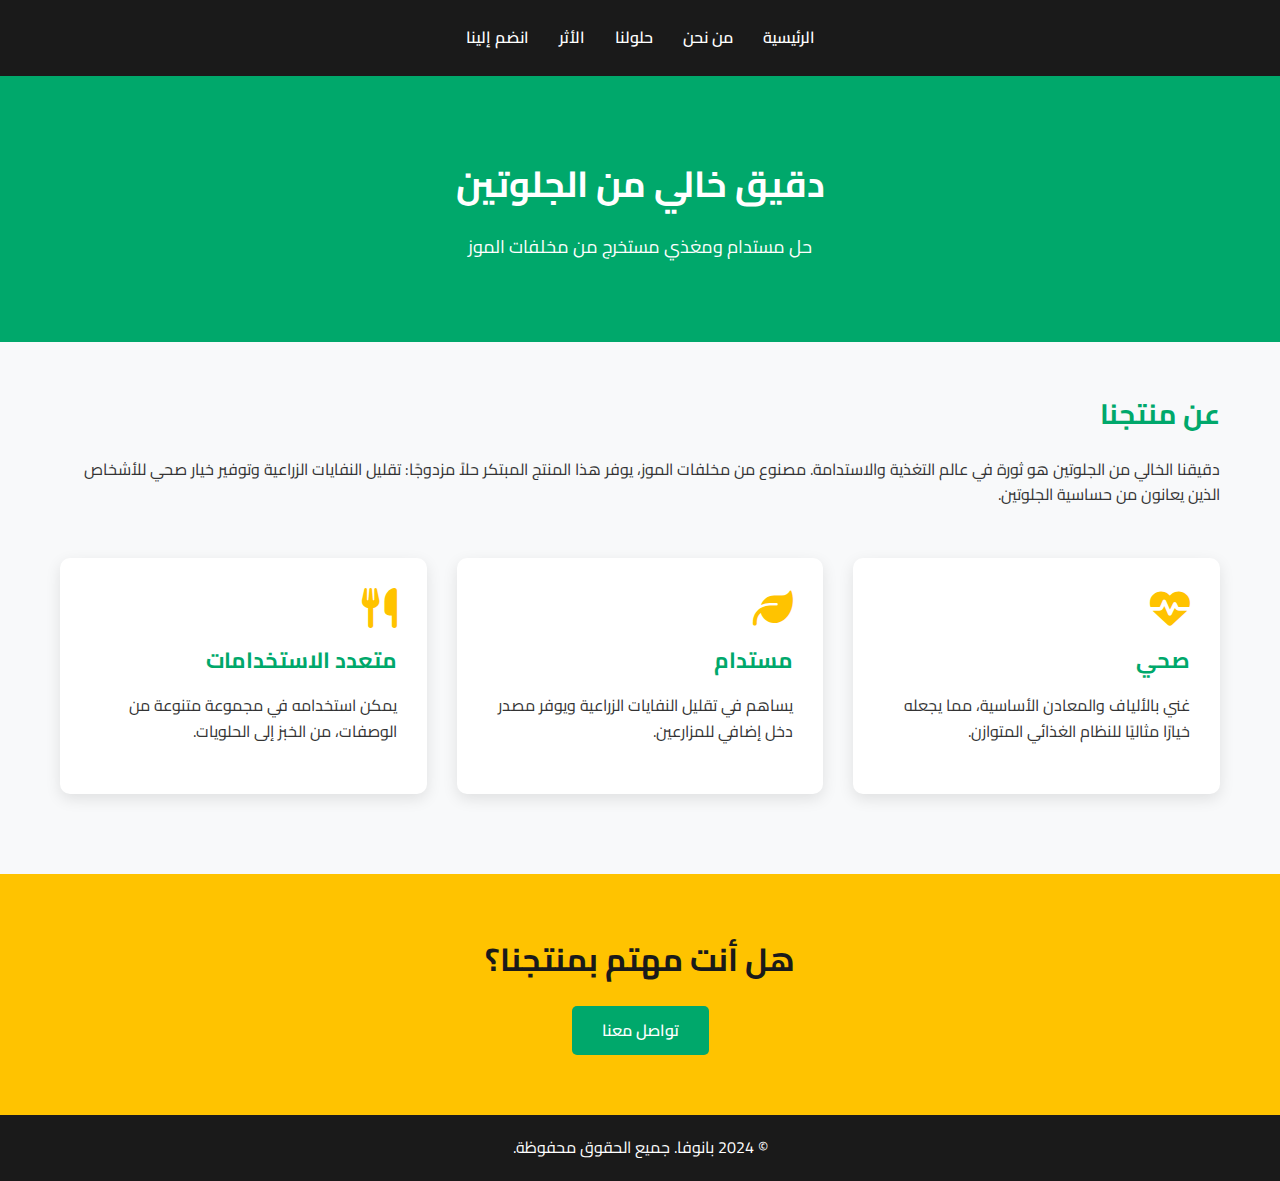
<file: gluten-free-flour.html>
<!DOCTYPE html>
<html lang="ar" dir="rtl">
<head>
    <meta charset="UTF-8">
    <meta name="viewport" content="width=device-width, initial-scale=1.0">
    <title>دقيق خالي من الجلوتين - بانوفا</title>
    <link href="https://fonts.googleapis.com/css2?family=Cairo:wght@300;400;600;700&display=swap" rel="stylesheet">
    <link rel="stylesheet" href="https://cdnjs.cloudflare.com/ajax/libs/font-awesome/6.1.1/css/all.min.css">
    <style>
        :root {
            --primary-color: #00A86B;
            --secondary-color: #FFC300;
            --text-color: #333333;
            --bg-color: #F8F9FA;
            --white: #FFFFFF;
            --dark-bg: #1A1A1A;
        }

        * {
            margin: 0;
            padding: 0;
            box-sizing: border-box;
        }

        body {
            font-family: 'Cairo', sans-serif;
            line-height: 1.6;
            color: var(--text-color);
            background-color: var(--bg-color);
            overflow-x: hidden;
            text-align: right;
        }

        .container {
            max-width: 1200px;
            margin: 0 auto;
            padding: 0 20px;
        }

        header {
            background-color: var(--dark-bg);
            color: var(--white);
            padding: 20px 0;
            position: relative;
        }

        .menu-toggle {
            display: none;
            cursor: pointer;
            font-size: 24px;
            color: var(--white);
            position: absolute;
            top: 20px;
            left: 20px;
        }

        nav ul {
            list-style-type: none;
            display: flex;
            justify-content: center;
            flex-wrap: wrap;
        }

        nav ul li {
            margin: 5px 15px;
        }

        nav ul li a {
            color: var(--white);
            text-decoration: none;
            font-weight: 600;
            transition: color 0.3s ease;
        }

        nav ul li a:hover {
            color: var(--secondary-color);
        }

        .hero {
            background-color: var(--primary-color);
            color: var(--white);
            text-align: center;
            padding: 80px 0;
        }

        .hero h1 {
            font-size: 36px;
            margin-bottom: 20px;
        }

        .hero p {
            font-size: 18px;
            max-width: 600px;
            margin: 0 auto;
        }

        .content {
            padding: 50px 0;
        }

        .content h2 {
            color: var(--primary-color);
            margin-bottom: 20px;
            font-size: 28px;
        }

        .content p {
            margin-bottom: 20px;
        }

        .features {
            display: flex;
            flex-wrap: wrap;
            justify-content: space-between;
            margin-top: 50px;
        }

        .feature {
            flex-basis: calc(33.333% - 20px);
            background-color: var(--white);
            padding: 30px;
            border-radius: 10px;
            box-shadow: 0 5px 15px rgba(0,0,0,0.1);
            margin-bottom: 30px;
            transition: transform 0.3s ease, box-shadow 0.3s ease;
        }

        .feature:hover {
            transform: translateY(-5px);
            box-shadow: 0 10px 20px rgba(0,0,0,0.2);
        }

        .feature h3 {
            color: var(--primary-color);
            margin-bottom: 15px;
            font-size: 22px;
        }

        .feature i {
            font-size: 40px;
            color: var(--secondary-color);
            margin-bottom: 15px;
        }

        .cta {
            background-color: var(--secondary-color);
            text-align: center;
            padding: 60px 0;
        }

        .cta h2 {
            color: var(--dark-bg);
            margin-bottom: 20px;
            font-size: 32px;
        }

        .cta-button {
            display: inline-block;
            background-color: var(--primary-color);
            color: var(--white);
            padding: 12px 30px;
            text-decoration: none;
            border-radius: 5px;
            font-weight: 600;
            transition: background-color 0.3s ease, transform 0.3s ease;
        }

        .cta-button:hover {
            background-color: #008c5a;
            transform: scale(1.05);
        }

        footer {
            background-color: var(--dark-bg);
            color: var(--white);
            text-align: center;
            padding: 20px 0;
        }

        @media (max-width: 768px) {
            .menu-toggle {
                display: block;
            }

            nav ul {
                display: none;
                flex-direction: column;
                align-items: center;
            }

            nav ul.active {
                display: flex;
            }

            .hero h1 {
                font-size: 28px;
            }

            .hero p {
                font-size: 16px;
            }

            .content h2 {
                font-size: 24px;
            }

            .feature {
                flex-basis: 100%;
            }

            .cta h2 {
                font-size: 28px;
            }
        }
    </style>
</head>
<body>
    <header>
        <div class="container">
            <div class="menu-toggle">
                <i class="fas fa-bars"></i>
            </div>
            <nav>
                <ul>
                    <li><a href="index.html">الرئيسية</a></li>
                    <li><a href="index.html#about">من نحن</a></li>
                    <li><a href="index.html#solutions">حلولنا</a></li>
                    <li><a href="index.html#impact">الأثر</a></li>
                    <li><a href="index.html#get-involved">انضم إلينا</a></li>
                </ul>
            </nav>
        </div>
    </header>

    <section class="hero">
        <div class="container">
            <h1>دقيق خالي من الجلوتين</h1>
            <p>حل مستدام ومغذي مستخرج من مخلفات الموز</p>
        </div>
    </section>

    <section class="content">
        <div class="container">
            <h2>عن منتجنا</h2>
            <p>دقيقنا الخالي من الجلوتين هو ثورة في عالم التغذية والاستدامة. مصنوع من مخلفات الموز، يوفر هذا المنتج المبتكر حلاً مزدوجًا: تقليل النفايات الزراعية وتوفير خيار صحي للأشخاص الذين يعانون من حساسية الجلوتين.</p>

            <div class="features">
                <div class="feature">
                    <i class="fas fa-heartbeat"></i>
                    <h3>صحي</h3>
                    <p>غني بالألياف والمعادن الأساسية، مما يجعله خيارًا مثاليًا للنظام الغذائي المتوازن.</p>
                </div>
                <div class="feature">
                    <i class="fas fa-leaf"></i>
                    <h3>مستدام</h3>
                    <p>يساهم في تقليل النفايات الزراعية ويوفر مصدر دخل إضافي للمزارعين.</p>
                </div>
                <div class="feature">
                    <i class="fas fa-utensils"></i>
                    <h3>متعدد الاستخدامات</h3>
                    <p>يمكن استخدامه في مجموعة متنوعة من الوصفات، من الخبز إلى الحلويات.</p>
                </div>
            </div>
        </div>
    </section>

    <section class="cta">
        <div class="container">
            <h2>هل أنت مهتم بمنتجنا؟</h2>
            <a href="index.html#get-involved" class="cta-button">تواصل معنا</a>
        </div>
    </section>

    <footer>
        <div class="container">
            <p>&copy; 2024 بانوفا. جميع الحقوق محفوظة.</p>
        </div>
    </footer>

    <script>
        document.addEventListener('DOMContentLoaded', function() {
            const menuToggle = document.querySelector('.menu-toggle');
            const navUl = document.querySelector('nav ul');

            menuToggle.addEventListener('click', function() {
                navUl.classList.toggle('active');
            });
        });
    </script>
</body>
</html>
</file>
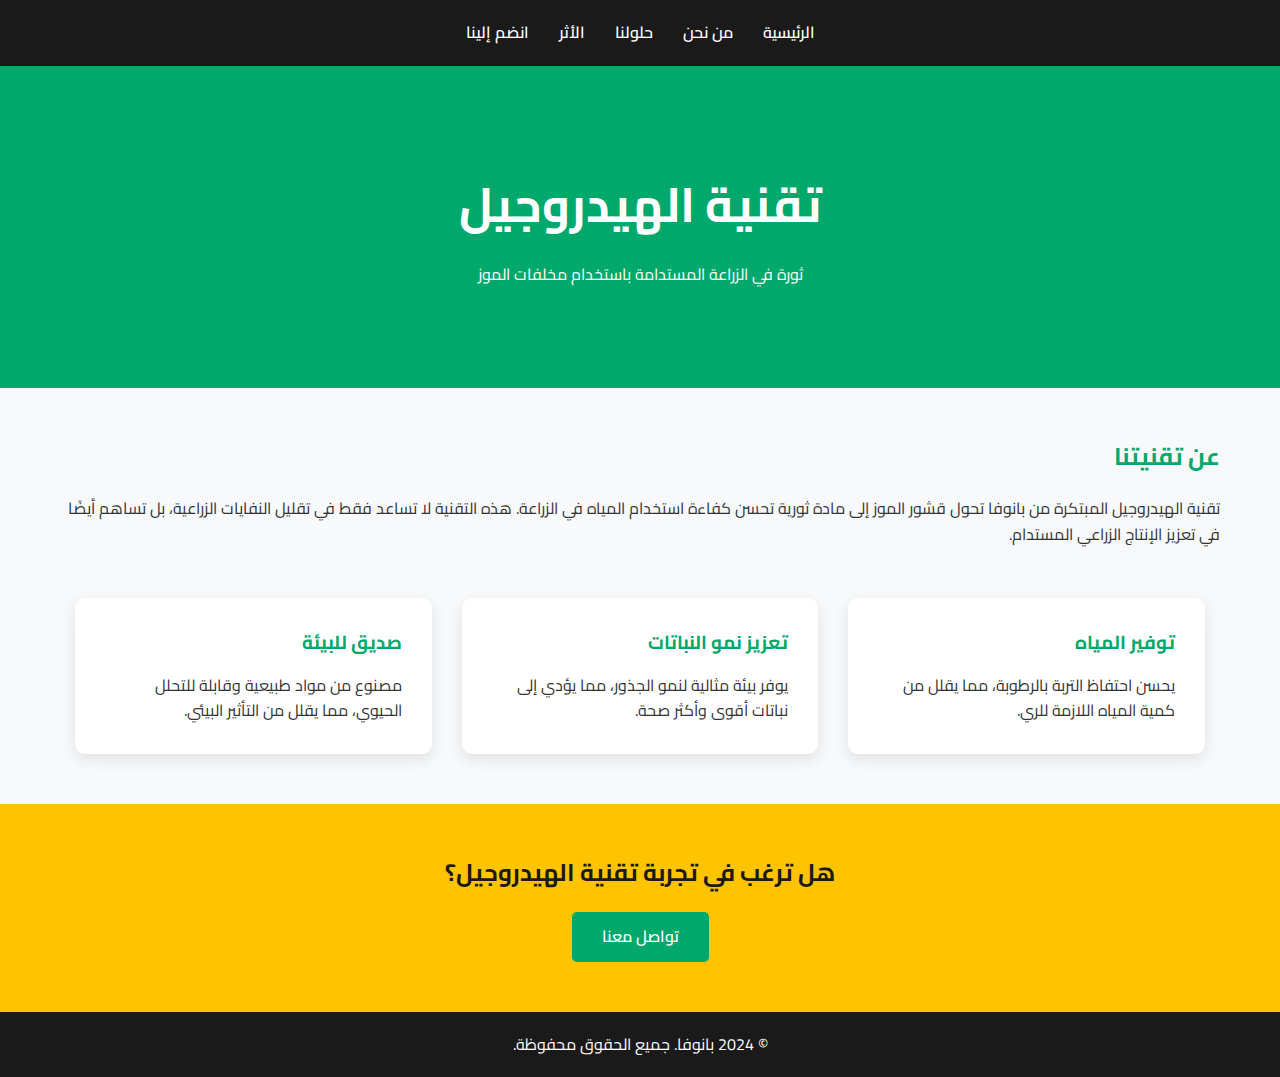
<file: hydrogel-solution.html>
<!DOCTYPE html>
<html lang="ar" dir="rtl">
<head>
    <meta charset="UTF-8">
    <meta name="viewport" content="width=device-width, initial-scale=1.0">
    <title>تقنية الهيدروجيل - بانوفا</title>
    <link href="https://fonts.googleapis.com/css2?family=Cairo:wght@300;400;600;700&display=swap" rel="stylesheet">
    <link rel="stylesheet" href="https://cdnjs.cloudflare.com/ajax/libs/font-awesome/6.1.1/css/all.min.css">
    <style>
          :root {
            --primary-color: #00A86B;
            --secondary-color: #FFC300;
            --text-color: #333333;
            --bg-color: #F8F9FA;
            --white: #FFFFFF;
            --dark-bg: #1A1A1A;
        }

        * {
            margin: 0;
            padding: 0;
            box-sizing: border-box;
        }

        body {
            font-family: 'Cairo', sans-serif;
            line-height: 1.6;
            color: var(--text-color);
            background-color: var(--bg-color);
            overflow-x: hidden;
            text-align: right;
        }

        .container {
            max-width: 1200px;
            margin: 0 auto;
            padding: 0 20px;
        }

        header {
            background-color: var(--dark-bg);
            color: var(--white);
            padding: 20px 0;
        }

        nav ul {
            list-style-type: none;
            display: flex;
            justify-content: center;
        }

        nav ul li {
            margin: 0 15px;
        }

        nav ul li a {
            color: var(--white);
            text-decoration: none;
            font-weight: 600;
        }

        .hero {
            background-color: var(--primary-color);
            color: var(--white);
            text-align: center;
            padding: 100px 0;
        }

        .hero h1 {
            font-size: 48px;
            margin-bottom: 20px;
        }

        .content {
            padding: 50px 0;
        }

        .content h2 {
            color: var(--primary-color);
            margin-bottom: 20px;
        }

        .features {
            display: flex;
            justify-content: space-between;
            margin-top: 50px;
        }

        .feature {
            flex: 1;
            background-color: var(--white);
            padding: 30px;
            border-radius: 10px;
            box-shadow: 0 5px 15px rgba(0,0,0,0.1);
            margin: 0 15px;
        }

        .feature h3 {
            color: var(--primary-color);
            margin-bottom: 15px;
        }

        .cta {
            background-color: var(--secondary-color);
            text-align: center;
            padding: 50px 0;
        }

        .cta h2 {
            color: var(--dark-bg);
            margin-bottom: 20px;
        }

        .cta-button {
            display: inline-block;
            background-color: var(--primary-color);
            color: var(--white);
            padding: 12px 30px;
            text-decoration: none;
            border-radius: 5px;
            font-weight: 600;
            transition: background-color 0.3s ease;
        }

        .cta-button:hover {
            background-color: #008c5a;
        }

        footer {
            background-color: var(--dark-bg);
            color: var(--white);
            text-align: center;
            padding: 20px 0;
    </style>
</head>
<body>
    <header>
        <nav>
            <ul>
                <li><a href="Index.html">الرئيسية</a></li>
                <li><a href="Index.html#about">من نحن</a></li>
                <li><a href="Index.html#solutions">حلولنا</a></li>
                <li><a href="Index.html#impact">الأثر</a></li>
                <li><a href="Index.html#get-involved">انضم إلينا</a></li>
            </ul>
        </nav>
    </header>

    <section class="hero">
        <div class="container">
            <h1>تقنية الهيدروجيل</h1>
            <p>ثورة في الزراعة المستدامة باستخدام مخلفات الموز</p>
        </div>
    </section>

    <section class="content">
        <div class="container">
            <h2>عن تقنيتنا</h2>
            <p>تقنية الهيدروجيل المبتكرة من بانوفا تحول قشور الموز إلى مادة ثورية تحسن كفاءة استخدام المياه في الزراعة. هذه التقنية لا تساعد فقط في تقليل النفايات الزراعية، بل تساهم أيضًا في تعزيز الإنتاج الزراعي المستدام.</p>

            <div class="features">
                <div class="feature">
                    <h3>توفير المياه</h3>
                    <p>يحسن احتفاظ التربة بالرطوبة، مما يقلل من كمية المياه اللازمة للري.</p>
                </div>
                <div class="feature">
                    <h3>تعزيز نمو النباتات</h3>
                    <p>يوفر بيئة مثالية لنمو الجذور، مما يؤدي إلى نباتات أقوى وأكثر صحة.</p>
                </div>
                <div class="feature">
                    <h3>صديق للبيئة</h3>
                    <p>مصنوع من مواد طبيعية وقابلة للتحلل الحيوي، مما يقلل من التأثير البيئي.</p>
                </div>
            </div>
        </div>
    </section>

    <section class="cta">
        <div class="container">
            <h2>هل ترغب في تجربة تقنية الهيدروجيل؟</h2>
            <a href="Index.html#get-involved" class="cta-button">تواصل معنا</a>
        </div>
    </section>

    <footer>
        <div class="container">
            <p>&copy; 2024 بانوفا. جميع الحقوق محفوظة.</p>
        </div>
    </footer>
</body>
</html>
</file>
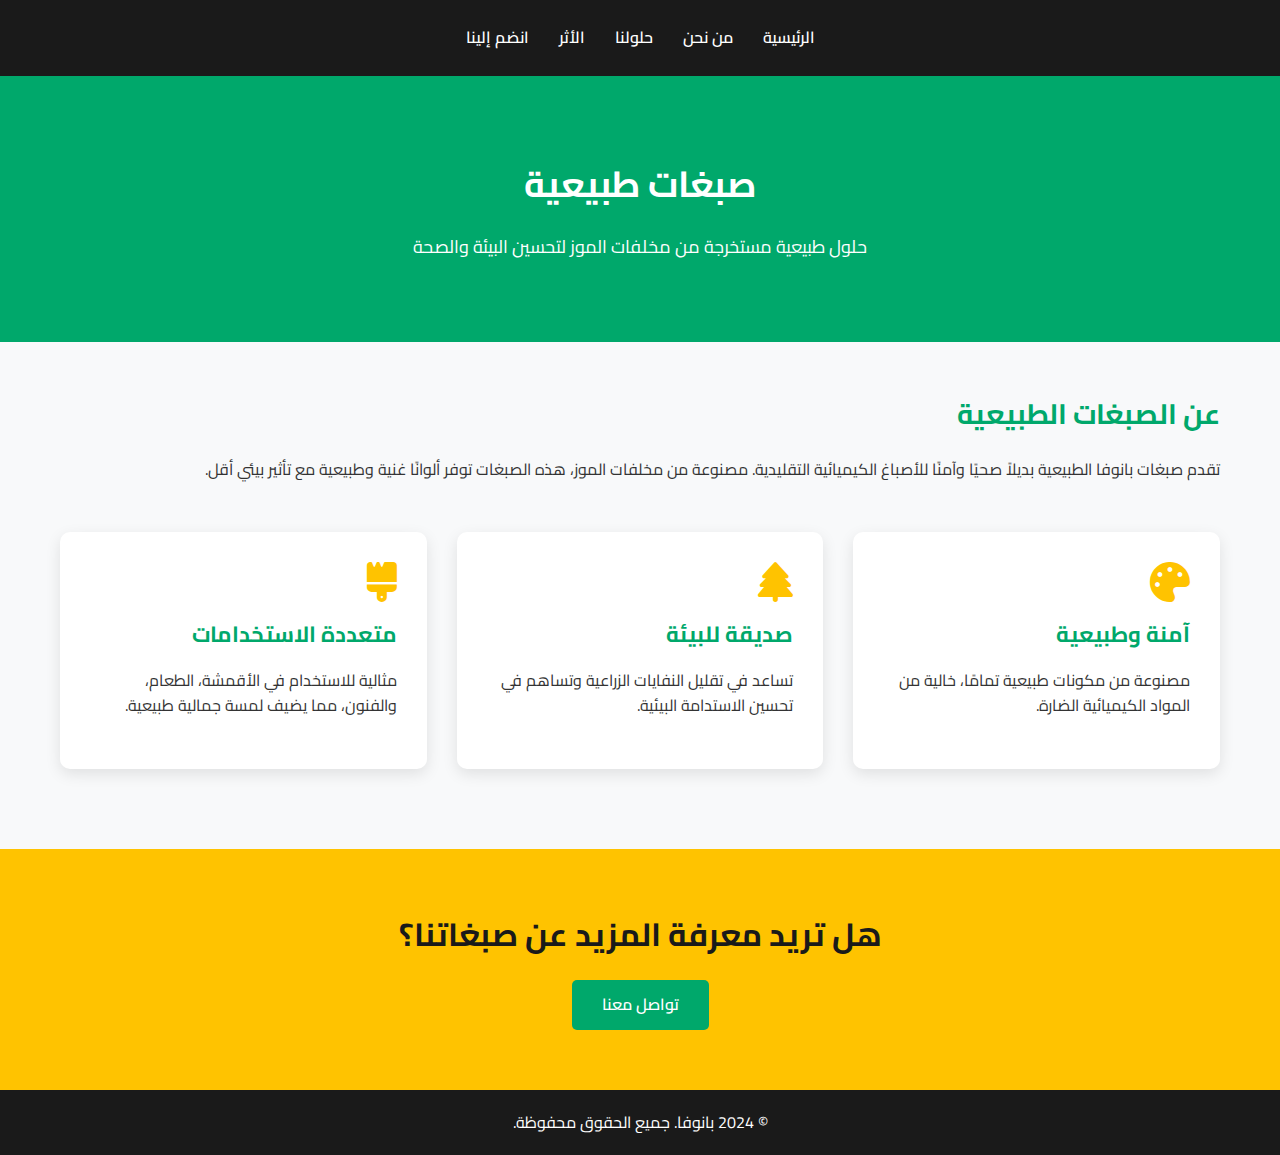
<file: pigments.html>
<!DOCTYPE html>
<html lang="ar" dir="rtl">
<head>
    <meta charset="UTF-8">
    <meta name="viewport" content="width=device-width, initial-scale=1.0">
    <title>صبغات طبيعية - بانوفا</title>
    <link href="https://fonts.googleapis.com/css2?family=Cairo:wght@300;400;600;700&display=swap" rel="stylesheet">
    <link rel="stylesheet" href="https://cdnjs.cloudflare.com/ajax/libs/font-awesome/6.1.1/css/all.min.css">
    <style>
        :root {
            --primary-color: #00A86B;
            --secondary-color: #FFC300;
            --text-color: #333333;
            --bg-color: #F8F9FA;
            --white: #FFFFFF;
            --dark-bg: #1A1A1A;
        }

        * {
            margin: 0;
            padding: 0;
            box-sizing: border-box;
        }

        body {
            font-family: 'Cairo', sans-serif;
            line-height: 1.6;
            color: var(--text-color);
            background-color: var(--bg-color);
            overflow-x: hidden;
            text-align: right;
        }

        .container {
            max-width: 1200px;
            margin: 0 auto;
            padding: 0 20px;
        }

        header {
            background-color: var(--dark-bg);
            color: var(--white);
            padding: 20px 0;
            position: relative;
        }

        .menu-toggle {
            display: none;
            cursor: pointer;
            font-size: 24px;
            color: var(--white);
            position: absolute;
            top: 20px;
            left: 20px;
        }

        nav ul {
            list-style-type: none;
            display: flex;
            justify-content: center;
            flex-wrap: wrap;
        }

        nav ul li {
            margin: 5px 15px;
        }

        nav ul li a {
            color: var(--white);
            text-decoration: none;
            font-weight: 600;
            transition: color 0.3s ease;
        }

        nav ul li a:hover {
            color: var(--secondary-color);
        }

        .hero {
            background-color: var(--primary-color);
            color: var(--white);
            text-align: center;
            padding: 80px 0;
        }

        .hero h1 {
            font-size: 36px;
            margin-bottom: 20px;
        }

        .hero p {
            font-size: 18px;
            max-width: 600px;
            margin: 0 auto;
        }

        .content {
            padding: 50px 0;
        }

        .content h2 {
            color: var(--primary-color);
            margin-bottom: 20px;
            font-size: 28px;
        }

        .content p {
            margin-bottom: 20px;
        }

        .features {
            display: flex;
            flex-wrap: wrap;
            justify-content: space-between;
            margin-top: 50px;
        }

        .feature {
            flex-basis: calc(33.333% - 20px);
            background-color: var(--white);
            padding: 30px;
            border-radius: 10px;
            box-shadow: 0 5px 15px rgba(0,0,0,0.1);
            margin-bottom: 30px;
            transition: transform 0.3s ease, box-shadow 0.3s ease;
        }

        .feature:hover {
            transform: translateY(-5px);
            box-shadow: 0 10px 20px rgba(0,0,0,0.2);
        }

        .feature h3 {
            color: var(--primary-color);
            margin-bottom: 15px;
            font-size: 22px;
        }

        .feature i {
            font-size: 40px;
            color: var(--secondary-color);
            margin-bottom: 15px;
        }

        .cta {
            background-color: var(--secondary-color);
            text-align: center;
            padding: 60px 0;
        }

        .cta h2 {
            color: var(--dark-bg);
            margin-bottom: 20px;
            font-size: 32px;
        }

        .cta-button {
            display: inline-block;
            background-color: var(--primary-color);
            color: var(--white);
            padding: 12px 30px;
            text-decoration: none;
            border-radius: 5px;
            font-weight: 600;
            transition: background-color 0.3s ease, transform 0.3s ease;
        }

        .cta-button:hover {
            background-color: #008c5a;
            transform: scale(1.05);
        }

        footer {
            background-color: var(--dark-bg);
            color: var(--white);
            text-align: center;
            padding: 20px 0;
        }

        @media (max-width: 768px) {
            .menu-toggle {
                display: block;
            }

            nav ul {
                display: none;
                flex-direction: column;
                align-items: center;
            }

            nav ul.active {
                display: flex;
            }

            .hero h1 {
                font-size: 28px;
            }

            .hero p {
                font-size: 16px;
            }

            .content h2 {
                font-size: 24px;
            }

            .feature {
                flex-basis: 100%;
            }

            .cta h2 {
                font-size: 28px;
            }
        }
    </style>
</head>
<body>
    <header>
        <div class="container">
            <div class="menu-toggle">
                <i class="fas fa-bars"></i>
            </div>
            <nav>
                <ul>
                    <li><a href="index.html">الرئيسية</a></li>
                    <li><a href="index.html#about">من نحن</a></li>
                    <li><a href="index.html#solutions">حلولنا</a></li>
                    <li><a href="index.html#impact">الأثر</a></li>
                    <li><a href="index.html#get-involved">انضم إلينا</a></li>
                </ul>
            </nav>
        </div>
    </header>

    <section class="hero">
        <div class="container">
            <h1>صبغات طبيعية</h1>
            <p>حلول طبيعية مستخرجة من مخلفات الموز لتحسين البيئة والصحة</p>
        </div>
    </section>

    <section class="content">
        <div class="container">
            <h2>عن الصبغات الطبيعية</h2>
            <p>تقدم صبغات بانوفا الطبيعية بديلاً صحيًا وآمنًا للأصباغ الكيميائية التقليدية. مصنوعة من مخلفات الموز، هذه الصبغات توفر ألوانًا غنية وطبيعية مع تأثير بيئي أقل.</p>

            <div class="features">
                <div class="feature">
                    <i class="fas fa-palette"></i>
                    <h3>آمنة وطبيعية</h3>
                    <p>مصنوعة من مكونات طبيعية تمامًا، خالية من المواد الكيميائية الضارة.</p>
                </div>
                <div class="feature">
                    <i class="fas fa-tree"></i>
                    <h3>صديقة للبيئة</h3>
                    <p>تساعد في تقليل النفايات الزراعية وتساهم في تحسين الاستدامة البيئية.</p>
                </div>
                <div class="feature">
                    <i class="fas fa-brush"></i>
                    <h3>متعددة الاستخدامات</h3>
                    <p>مثالية للاستخدام في الأقمشة، الطعام، والفنون، مما يضيف لمسة جمالية طبيعية.</p>
                </div>
            </div>
        </div>
    </section>

    <section class="cta">
        <div class="container">
            <h2>هل تريد معرفة المزيد عن صبغاتنا؟</h2>
            <a href="index.html#get-involved" class="cta-button">تواصل معنا</a>
        </div>
    </section>

    <footer>
        <div class="container">
            <p>&copy; 2024 بانوفا. جميع الحقوق محفوظة.</p>
        </div>
    </footer>

    <script>
        document.addEventListener('DOMContentLoaded', function() {
            const menuToggle = document.querySelector('.menu-toggle');
            const navUl = document.querySelector('nav ul');

            menuToggle.addEventListener('click', function() {
                navUl.classList.toggle('active');
            });
        });
    </script>
</body>
</html>
</file>
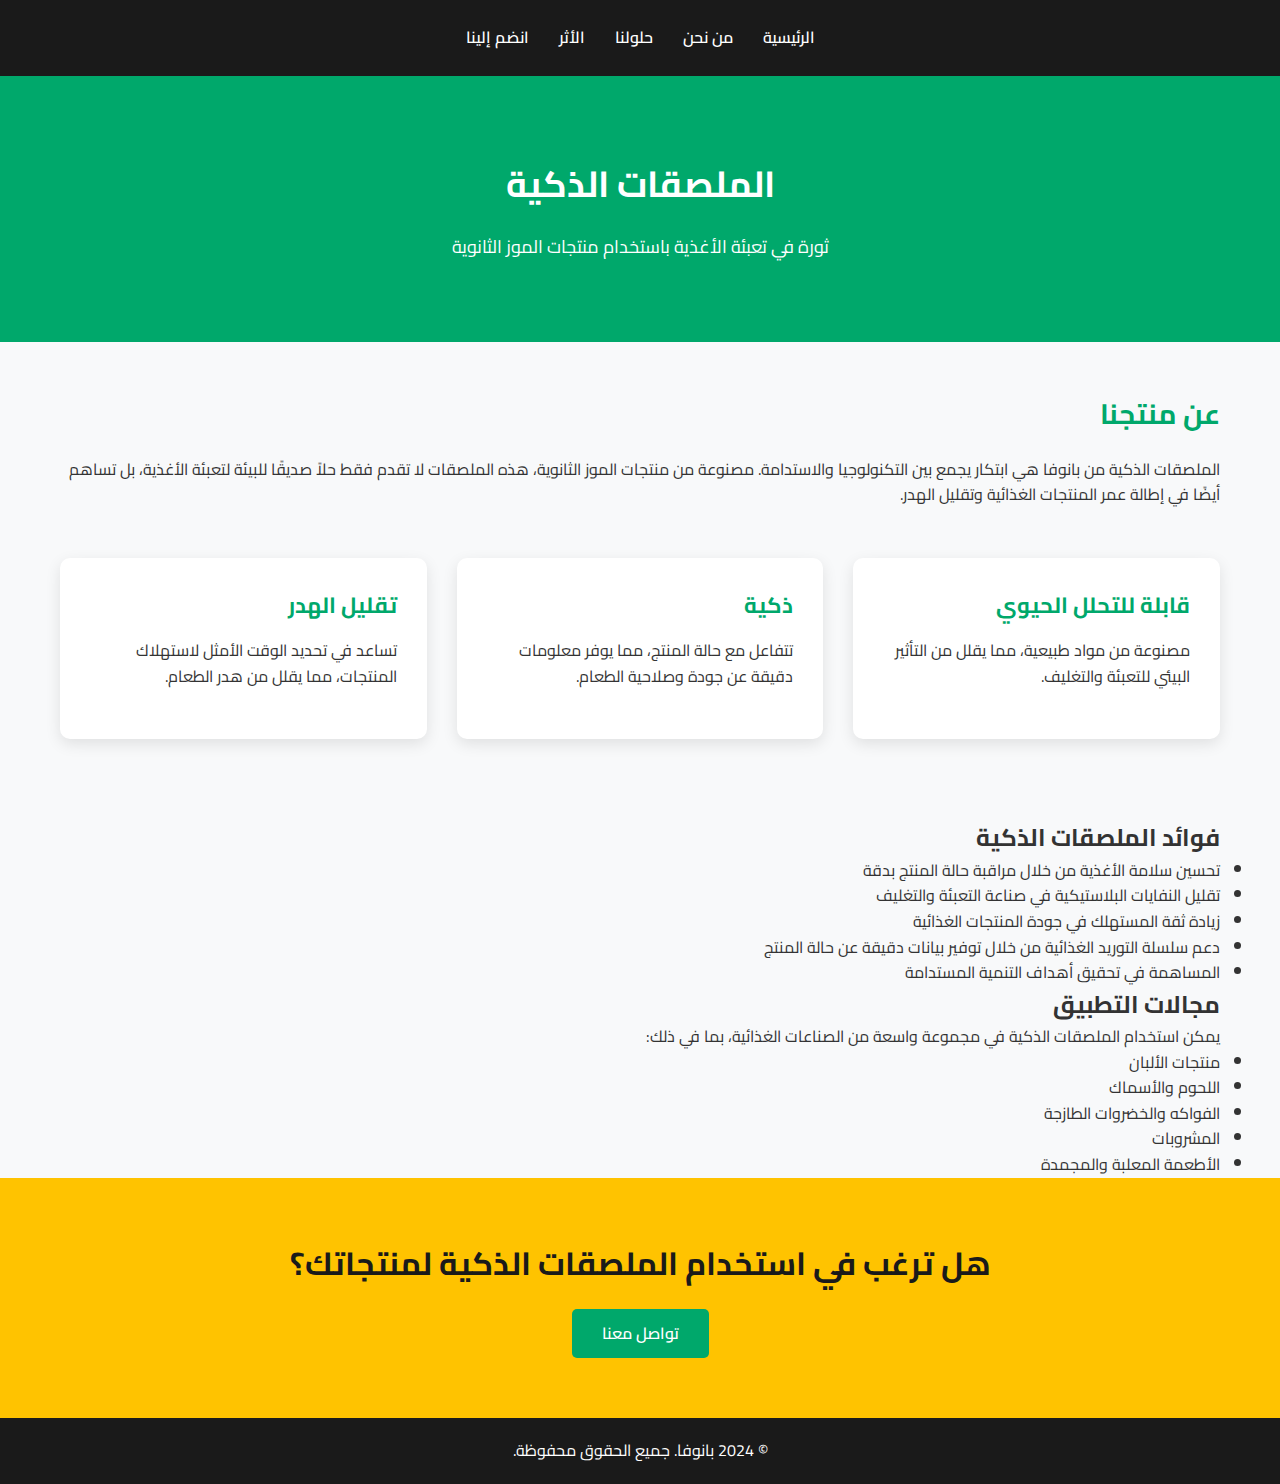
<file: smart-labels.html>
<!DOCTYPE html>
<html lang="ar" dir="rtl">
<head>
    <meta charset="UTF-8">
    <meta name="viewport" content="width=device-width, initial-scale=1.0">
    <title>الملصقات الذكية - بانوفا</title>
    <link href="https://fonts.googleapis.com/css2?family=Cairo:wght@300;400;600;700&display=swap" rel="stylesheet">
    <link rel="stylesheet" href="https://cdnjs.cloudflare.com/ajax/libs/font-awesome/6.1.1/css/all.min.css">
        <style>
        :root {
            --primary-color: #00A86B;
            --secondary-color: #FFC300;
            --text-color: #333333;
            --bg-color: #F8F9FA;
            --white: #FFFFFF;
            --dark-bg: #1A1A1A;
        }

        * {
            margin: 0;
            padding: 0;
            box-sizing: border-box;
        }

        body {
            font-family: 'Cairo', sans-serif;
            line-height: 1.6;
            color: var(--text-color);
            background-color: var(--bg-color);
            overflow-x: hidden;
            text-align: right;
        }

        .container {
            max-width: 1200px;
            margin: 0 auto;
            padding: 0 20px;
        }

        header {
            background-color: var(--dark-bg);
            color: var(--white);
            padding: 20px 0;
            position: relative;
        }

        .menu-toggle {
            display: none;
            cursor: pointer;
            font-size: 24px;
            color: var(--white);
            position: absolute;
            top: 20px;
            left: 20px;
        }

        nav ul {
            list-style-type: none;
            display: flex;
            justify-content: center;
            flex-wrap: wrap;
        }

        nav ul li {
            margin: 5px 15px;
        }

        nav ul li a {
            color: var(--white);
            text-decoration: none;
            font-weight: 600;
            transition: color 0.3s ease;
        }

        nav ul li a:hover {
            color: var(--secondary-color);
        }

        .hero {
            background-color: var(--primary-color);
            color: var(--white);
            text-align: center;
            padding: 80px 0;
        }

        .hero h1 {
            font-size: 36px;
            margin-bottom: 20px;
        }

        .hero p {
            font-size: 18px;
            max-width: 600px;
            margin: 0 auto;
        }

        .content {
            padding: 50px 0;
        }

        .content h2 {
            color: var(--primary-color);
            margin-bottom: 20px;
            font-size: 28px;
        }

        .content p {
            margin-bottom: 20px;
        }

        .features {
            display: flex;
            flex-wrap: wrap;
            justify-content: space-between;
            margin-top: 50px;
        }

        .feature {
            flex-basis: calc(33.333% - 20px);
            background-color: var(--white);
            padding: 30px;
            border-radius: 10px;
            box-shadow: 0 5px 15px rgba(0,0,0,0.1);
            margin-bottom: 30px;
            transition: transform 0.3s ease, box-shadow 0.3s ease;
        }

        .feature:hover {
            transform: translateY(-5px);
            box-shadow: 0 10px 20px rgba(0,0,0,0.2);
        }

        .feature h3 {
            color: var(--primary-color);
            margin-bottom: 15px;
            font-size: 22px;
        }

        .feature i {
            font-size: 40px;
            color: var(--secondary-color);
            margin-bottom: 15px;
        }

        .cta {
            background-color: var(--secondary-color);
            text-align: center;
            padding: 60px 0;
        }

        .cta h2 {
            color: var(--dark-bg);
            margin-bottom: 20px;
            font-size: 32px;
        }

        .cta-button {
            display: inline-block;
            background-color: var(--primary-color);
            color: var(--white);
            padding: 12px 30px;
            text-decoration: none;
            border-radius: 5px;
            font-weight: 600;
            transition: background-color 0.3s ease, transform 0.3s ease;
        }

        .cta-button:hover {
            background-color: #008c5a;
            transform: scale(1.05);
        }

        footer {
            background-color: var(--dark-bg);
            color: var(--white);
            text-align: center;
            padding: 20px 0;
        }

        @media (max-width: 768px) {
            .menu-toggle {
                display: block;
            }

            nav ul {
                display: none;
                flex-direction: column;
                align-items: center;
            }

            nav ul.active {
                display: flex;
            }

            .hero h1 {
                font-size: 28px;
            }

            .hero p {
                font-size: 16px;
            }

            .content h2 {
                font-size: 24px;
            }

            .feature {
                flex-basis: 100%;
            }

            .cta h2 {
                font-size: 28px;
            }
        }
    </style>
</head>
<body>
    <header>
        <nav>
            <ul>
                <li><a href="index.html">الرئيسية</a></li>
                <li><a href="index.html#about">من نحن</a></li>
                <li><a href="index.html#solutions">حلولنا</a></li>
                <li><a href="index.html#impact">الأثر</a></li>
                <li><a href="index.html#get-involved">انضم إلينا</a></li>
            </ul>
        </nav>
    </header>

    <section class="hero">
        <div class="container">
            <h1>الملصقات الذكية</h1>
            <p>ثورة في تعبئة الأغذية باستخدام منتجات الموز الثانوية</p>
        </div>
    </section>

    <section class="content">
        <div class="container">
            <h2>عن منتجنا</h2>
            <p>الملصقات الذكية من بانوفا هي ابتكار يجمع بين التكنولوجيا والاستدامة. مصنوعة من منتجات الموز الثانوية، هذه الملصقات لا تقدم فقط حلاً صديقًا للبيئة لتعبئة الأغذية، بل تساهم أيضًا في إطالة عمر المنتجات الغذائية وتقليل الهدر.</p>

            <div class="features">
                <div class="feature">
                    <h3>قابلة للتحلل الحيوي</h3>
                    <p>مصنوعة من مواد طبيعية، مما يقلل من التأثير البيئي للتعبئة والتغليف.</p>
                </div>
                <div class="feature">
                    <h3>ذكية</h3>
                    <p>تتفاعل مع حالة المنتج، مما يوفر معلومات دقيقة عن جودة وصلاحية الطعام.</p>
                </div>
                <div class="feature">
                    <h3>تقليل الهدر</h3>
                    <p>تساعد في تحديد الوقت الأمثل لاستهلاك المنتجات، مما يقلل من هدر الطعام.</p>
                </div>
            </div>
        </div>
    </section>

    <section class="benefits">
        <div class="container">
            <h2>فوائد الملصقات الذكية</h2>
            <ul>
                <li>تحسين سلامة الأغذية من خلال مراقبة حالة المنتج بدقة</li>
                <li>تقليل النفايات البلاستيكية في صناعة التعبئة والتغليف</li>
                <li>زيادة ثقة المستهلك في جودة المنتجات الغذائية</li>
                <li>دعم سلسلة التوريد الغذائية من خلال توفير بيانات دقيقة عن حالة المنتج</li>
                <li>المساهمة في تحقيق أهداف التنمية المستدامة</li>
            </ul>
        </div>
    </section>

    <section class="application">
        <div class="container">
            <h2>مجالات التطبيق</h2>
            <p>يمكن استخدام الملصقات الذكية في مجموعة واسعة من الصناعات الغذائية، بما في ذلك:</p>
            <ul>
                <li>منتجات الألبان</li>
                <li>اللحوم والأسماك</li>
                <li>الفواكه والخضروات الطازجة</li>
                <li>المشروبات</li>
                <li>الأطعمة المعلبة والمجمدة</li>
            </ul>
        </div>
    </section>

    <section class="cta">
        <div class="container">
            <h2>هل ترغب في استخدام الملصقات الذكية لمنتجاتك؟</h2>
            <a href="index.html#get-involved" class="cta-button">تواصل معنا</a>
        </div>
    </section>

    <footer>
        <div class="container">
            <p>&copy; 2024 بانوفا. جميع الحقوق محفوظة.</p>
        </div>
    </footer>

    <script>
        // You can add any JavaScript functionality here if needed
    </script>
</body>
</html>
</file>
